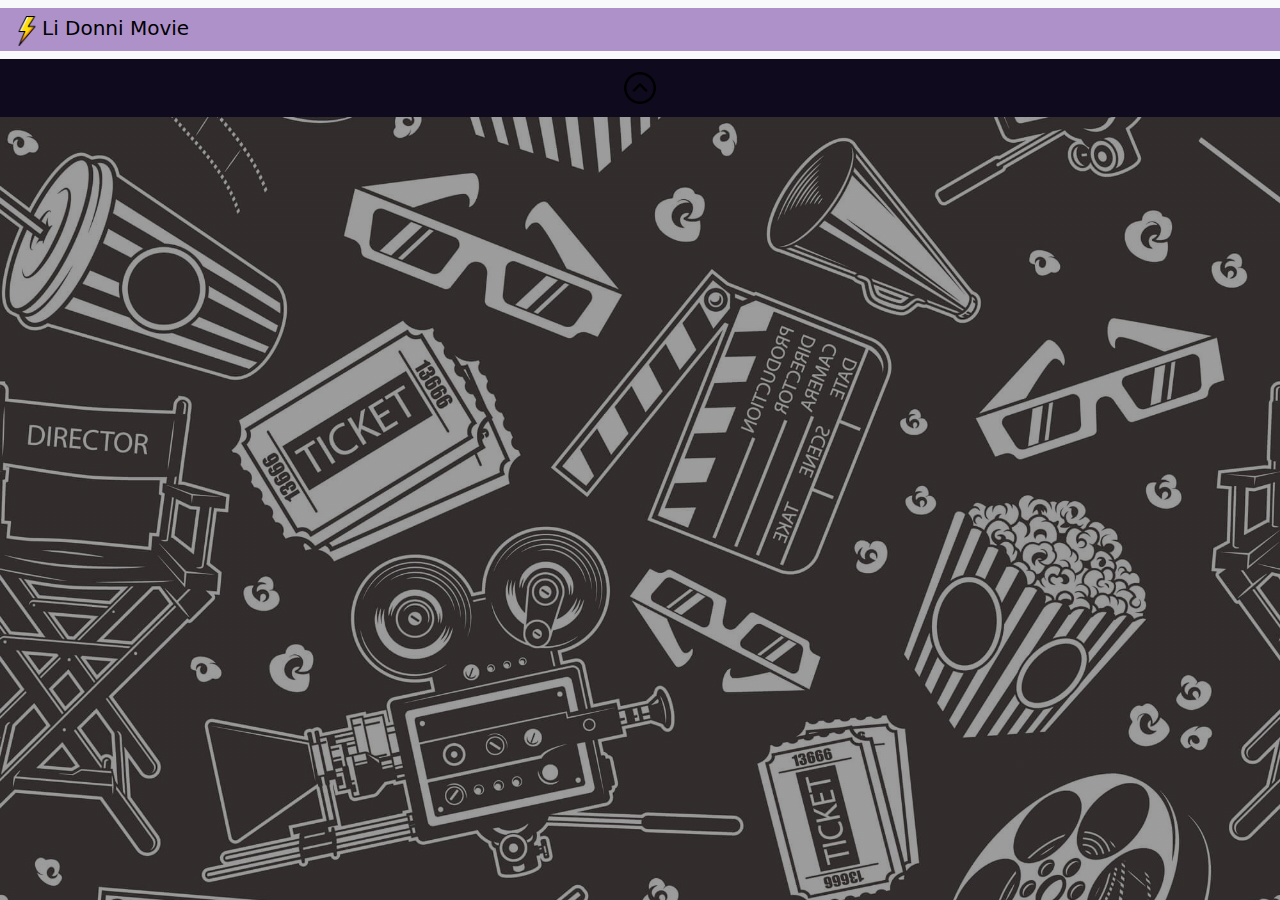
<file: Paginas/cargarapi.html>
<!DOCTYPE html>
<html lang="es">
    <head>
        <meta charset="UTF-8">
        <meta name="viewport" content="width=device-width, initial-scale=1.0">
        <title>Li Donni Movie</title>
        <link href="https://cdn.jsdelivr.net/npm/bootstrap@5.3.3/dist/css/bootstrap.min.css" rel="stylesheet" integrity="sha384-QWTKZyjpPEjISv5WaRU9OFeRpok6YctnYmDr5pNlyT2bRjXh0JMhjY6hW+ALEwIH" crossorigin="anonymous">
        <link href="../Estilos/estilos.css" rel="stylesheet">
    </head>
    <body class="bodyRegistrarse">
        <nav class="navbar bg-body-tertiary" id="inicio">
            <div class="container-fluid" id="navegacion">
                <a class="navbar-brand" href="../index.html" id="navegacion">
                    <img src="../Imagenes/destello.png" alt="Logo" width="30" height="30" class="d-inline-block align-text-top">Li Donni Movie
                </a>
            </div>
        </nav>
    <main id="main" class="main">
        <section class="seccionCargarApi">
            <div class="contenedor" id="contenedor"></div>

                    <div class="pie">
                        <div class="p-2">
                            <a href="#inicio" class="flechaArriba">
                                <img src="/Imagenes/flecha-hacia-arriba.png" alt="ir arriba flecha">
                            </a>
                        </div>
                    </div>  
        </section>
    </main>
    <script src="https://cdn.jsdelivr.net/npm/bootstrap@5.3.3/dist/js/bootstrap.bundle.min.js" integrity="sha384-YvpcrYf0tY3lHB60NNkmXc5s9fDVZLESaAA55NDzOxhy9GkcIdslK1eN7N6jIeHz" crossorigin="anonymous"></script>
    <script src="cargarapi.js"></script>
</body>
</html>
</file>
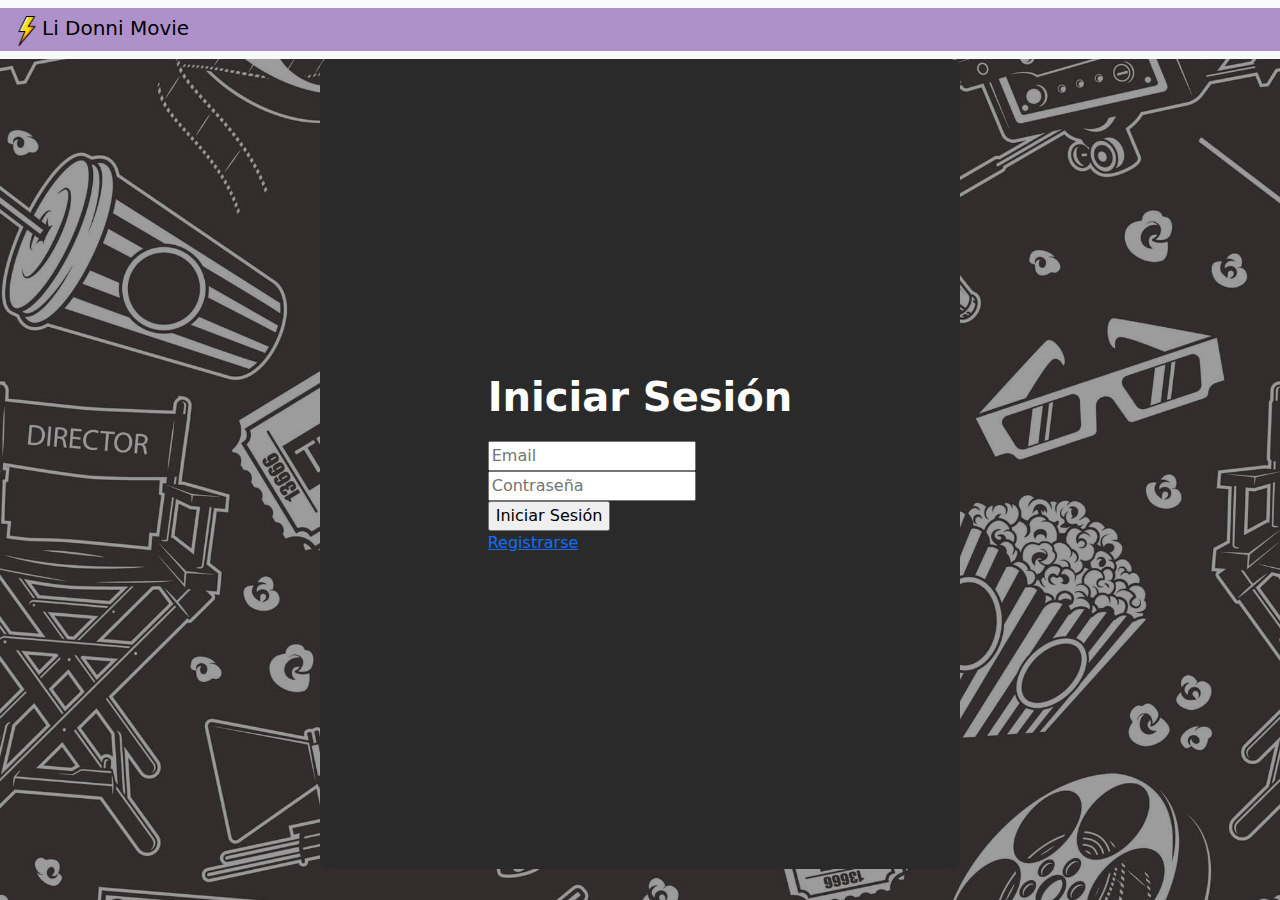
<file: Paginas/iniciarseccion.html>
<!DOCTYPE html>
<html lang="en">
<head>
    <title>Iniciar Seccion</title>
    <meta charset="UTF-8">
    <meta name="viewport" content="width=device-width, initial-scale=1.0">
    <link href="https://cdn.jsdelivr.net/npm/bootstrap@5.3.3/dist/css/bootstrap.min.css" rel="stylesheet" integrity="sha384-QWTKZyjpPEjISv5WaRU9OFeRpok6YctnYmDr5pNlyT2bRjXh0JMhjY6hW+ALEwIH" crossorigin="anonymous">
    <link href="../Estilos/estilos.css" rel="stylesheet">
</head>
<body class="bodyRegistrarse">
    <nav class="navbar bg-body-tertiary" >
        <div class="container-fluid" id="navegacion">
            <a class="navbar-brand" href="../index.html" id="navegacion">
                <img src="../Imagenes/destello.png" alt="Logo" width="30" height="30" class="d-inline-block align-text-top">Li Donni Movie
            </a>
        </div>
    </nav>

    <main id="main" class="main">
        <div class="seccionRegistro" id="formulario">
                 <!--pongo get ya que en github pages da error el method post-->
            <form action="" method="post">
                <h2 class="tituloRegistro">Iniciar Sesión</h2>
                <div>
                    <input type="email" placeholder="Email" id="email" name="email">
                    <div class="error-text"></div>
                </div>
                <div>
                    <input type="password" placeholder="Contraseña" id="password" name="password">
                    <div class="error-text"></div>
                </div>
                <div>
                    <input class="boton" type="submit" value="Iniciar Sesión">
                </div>
                <div>
                    <a id="ayuda" class="ayuda" href="registrarse.html">Registrarse</a>
                </div>
            </form>
       </div>
    </main>


    <script src="https://cdn.jsdelivr.net/npm/bootstrap@5.3.3/dist/js/bootstrap.bundle.min.js" integrity="sha384-YvpcrYf0tY3lHB60NNkmXc5s9fDVZLESaAA55NDzOxhy9GkcIdslK1eN7N6jIeHz" crossorigin="anonymous"></script>
    <script src="javascritp.js"></script>
   </body>
</html>
</file>
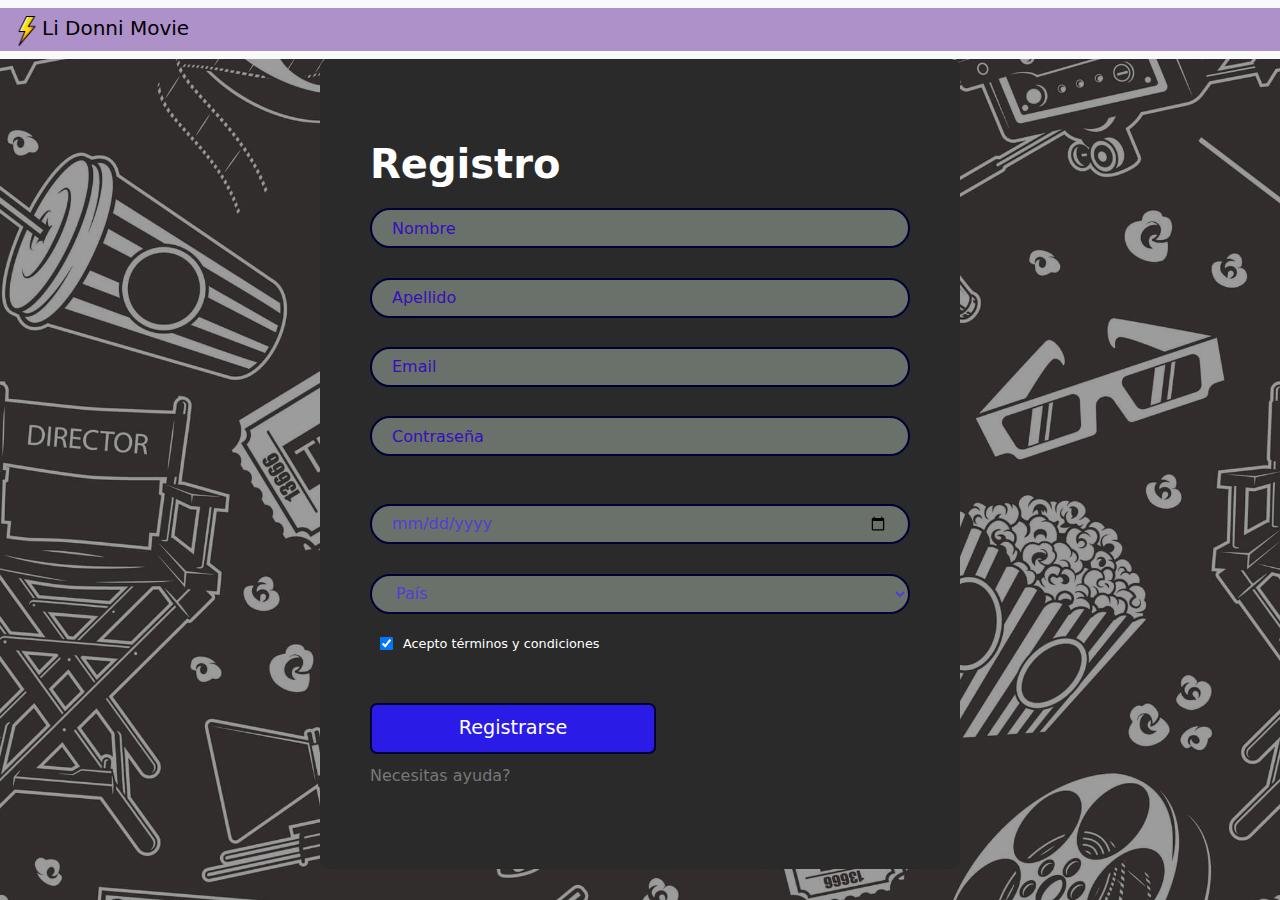
<file: Paginas/registrarse.html>
<!DOCTYPE html>
<html lang="es">
<head>
    <meta charset="UTF-8">
    <meta name="viewport" content="width=device-width, initial-scale=1.0">
    <title>Registrarse Li Donni Movie</title>
    <link href="https://cdn.jsdelivr.net/npm/bootstrap@5.3.3/dist/css/bootstrap.min.css" rel="stylesheet" integrity="sha384-QWTKZyjpPEjISv5WaRU9OFeRpok6YctnYmDr5pNlyT2bRjXh0JMhjY6hW+ALEwIH" crossorigin="anonymous">
    <link href="../Estilos/estilos.css" rel="stylesheet">
</head>
<body class="bodyRegistrarse">
    <nav class="navbar bg-body-tertiary" >
        <div class="container-fluid" id="navegacion">
            <a class="navbar-brand" href="../index.html" id="navegacion">
                <img src="../Imagenes/destello.png" alt="Logo" width="30" height="30" class="d-inline-block align-text-top">Li Donni Movie
            </a>
        </div>
    </nav>
    <main id="main" class="main">
        <section class="seccionRegistro">
            <form id="formRegis" action="" method="get">
                <h2 class="tituloRegistro">Registro</h2>
                <div>
                    <input type="text" placeholder="Nombre" id="textbox" name="nombre">
                    <div class="texterror"><span>Nombre invalido</span></div>
                </div>
                <div>
                    <input type="text" placeholder="Apellido" id="textbox" name="apellido">
                    <div class="texterror"><span>Apellido invalido</span></div>
                </div>
                <div>
                    <input type="email" placeholder="Email" id="textbox" name="email">
                    <div class="texterror"><span>Correo invalido</span></div>
                </div>
                <div>
                    <input type="password" placeholder="Contraseña" id="textbox" name="password" >
                    <div class="texterror"><span>La contraseña debe tener al menos 8 caracteres, una mayuscula, una minuscula y un numero</span></div>
                </div>
                <div>
                    <input type="date" placeholder="Fecha de Nacimiento (dd/mm/aaaa)" id="textbox" name="fechaNacimiento">
                    <div class="texterror"><span>Fecha invalida</span></div>
                </div>
                <div>
                    <select name="pais" id="pais">
                        <option value="">País</option>
                        <option value="AR">Argentina</option>
                        <option value="BO">Bolivia</option>
                        <option value="BR">Brasil</option>
                        <option value="CH">Chile</option>
                        <option value="CO">Colombia</option>
                        <option value="EC">Ecuador</option>
                        <option value="PY">Paraguay</option>
                        <option value="PE">Perú</option>
                        <option value="UY">Uruguay</option>
                        <option value="VE">Venezuela</option>
                    </select>
                    <div class="texterror"></div>
                </div>
                <div class="terminos">
                    <input class="check" type="checkbox" id="terminos" checked="true">
                    <label class="textoCheck" for="terminos">Acepto términos y condiciones</label>
                    <div class="texterror"><span>Debes aceptar terminos y condiciones</span></div>
                </div>
                <div>
                    <input class="boton" type="submit" value="Registrarse">
                </div>
                <div>
                    <a class="ayuda" href="#">Necesitas ayuda?</a>
                </div>
            </form>
        </section>
    </main>
    <script src="https://cdn.jsdelivr.net/npm/bootstrap@5.3.3/dist/js/bootstrap.bundle.min.js" integrity="sha384-YvpcrYf0tY3lHB60NNkmXc5s9fDVZLESaAA55NDzOxhy9GkcIdslK1eN7N6jIeHz" crossorigin="anonymous"></script>
</body>
</html>
</file>
<file: Estilos/estilos.css>
/* width */
::-webkit-scrollbar {
    width: 10px;
}
  
/* Track */
::-webkit-scrollbar-track {
    background: rgb(23, 23, 23);
}
   
/* Handle */
::-webkit-scrollbar-thumb {
    background: #9f3647;
}
  
/* Handle on hover */
::-webkit-scrollbar-thumb:hover {
    background:#9f3647;
}

/* PRINCIPAL */
body{
    background: rgb(0,0,0);
    color:white;
    min-height: 100vh;
}

/* BARRA DE NAVEGACION*/

#navegacion {
    background-color: rgb(175, 145, 202);
}

/* BARRA DE NAVEGACION DIFERENTES OPCIONES*/
.nav-item {
    font-size: 1.5rem;
    font-style: oblique;
    .nav-link {
        justify-content: right;
         }
  
    &:hover {
        transform: scale(1);
        box-shadow: 0 0 13px rgba(139, 240, 7, 0.521);
        border-radius: 1px;
        background-color: rgb(130, 187, 236);

    }
}



/* CARGO EL ESTILO Y IMAGEN DE REGISTRACION SECCION */

.bodyRegistrarse{
    height: 100vh;
    background:linear-gradient(to right top, #24242473,#24242473),url("../Imagenes/bg-register.jpg");
    background-size: cover;
    background-position: center;
}



/* ESTILO DE CADA PAGINA */

.main{
    .seccionRegistro{
        background-color:rgb(42, 42, 42);
        color:white;
        width: 50%;
        margin:0 auto;
        border-radius: 9px;
        padding: 40px 10px;
        display: flex;
        flex-direction: column;
        justify-content: center;
        align-items: center;
        height: 90vh;
        font-size: 1rem;
        .tituloRegistro{
            font-size: 2.5rem;
            font-weight: 650;
            margin-bottom: 20px;
        }
        #formRegis{
            width: 100%;
            padding: 40px;
            color:white;
           
            #textbox,#pais{
                width: 100%;
                margin-bottom: 10px;
                height: 40px;
                padding: 0px 20px;
                font-size: 1rem;
                border-radius: 20px;
                color:rgb(78, 62, 218);
                border: 2px solid rgb(0, 0, 53);
                background-color:rgba(113, 120, 113, 0.907);
                outline: none;
                transition: transform 0.3s, box-shadow 0.3s;
                &::placeholder{
                    color:rgb(53, 15, 190);
                }                    
                &:hover {
                  background-color: rgba(255, 255, 255, 0.3);
                  box-shadow: 0 0 10px rgba(255, 255, 255, 0.3);
               }
               &:not(:focus):invalid{
                border:2px solid red;

               }
               &:not(:focus):invalid ~ .texterror{
                visibility: visible;

               }
            }
            .texterror{
                color:red;
                font-size: 0.8rem;
                margin-top: 0px;
                margin-bottom: 0px;
                visibility: hidden;
            }
            .terminos{
                font-size: 0.8rem;
                display:flex;
                align-items: center;
                margin-bottom: 20px;
                margin-top: 0px;
                padding: 10px;
                .textoCheck{
                    margin-left: 10px;
                }
                .check:not(:checked) ~ .texterror
                {
                    visibility: visible;
                }
            }
            .boton
            {
                width: 50%;
                height: 3.5vw;
                box-sizing: content-box;
                background-color: rgb(42, 28, 230);
                border: 2px solid rgb(0, 0, 53);
                border-radius: 7px;
                color:white;
                padding: auto;
                font-size: 1.5vw;
                font-weight: 400;
                margin-top: 20px;
                margin-bottom: 10px;
                transition: transform 0.3s, box-shadow 0.3s;
                &:hover {
                  background-color: rgba(67, 11, 172, 0.3);
                  transform: scale(0.95);
                  box-shadow: 0 0 10px rgba(67, 11, 172, 0.3);
               }
            }
            .ayuda{
                margin-top:40px;
                font-size: 1rem;
                text-decoration: none;
                color: #787878;
                font-weight:400;
            }
        }
    }
    .peliculasAclamadas{
        width:80%;
        margin: 0 auto;
        text-align: center;
        margin-top: 10px;
        margin-bottom:60px;
        .tituloSection{
            font-size: 2.5rem;
            font-weight: 700;
            margin-bottom: 40px;
        }
        .aclamadas{
            overflow-x: scroll;
            overflow-y: hidden;
            width: 100%;
            display: flex;
            justify-content: flex-start;
            align-items: flex-start;
            padding: 0px 0px 40px 0px;
            .peliculaItem{
                border-radius: 25px;
                width: 170px;
                min-width: 170px;
                font-size: 20px;
                cursor: pointer;
                margin-left: 30px;
                display: flex;
                flex-direction: column;
                justify-content: space-between;
               
                .imgAclamada{
                    border-radius: 5%;
                    width: 95%;
                    height: 95%;
                    object-fit: cover;
                }
                
            }
           
        
        }
    }

    .peliculasTendencia{
        width:80%;
        margin: 0 auto;
        text-align: center;
        margin-top: 10px;
        .tituloSection{
            font-size: 2.5rem;
            font-weight: 700;
            margin-bottom: 40px;
        }
        .peliculas{
            display: flex;
            justify-content: center;
            flex-wrap: wrap;
            gap:60px;
            a{
                text-decoration: none;
                color: #ffffff;
                .pelicula{
                    width:200px;
                    height: 300px;
                    position: relative;
                    overflow: hidden;
                    border-radius: 10px;
                    transition: all 0.5s ease;
                   
                    .imgTendencia{
                        width: 100%;
                        height: 100%;
                        object-fit: cover;
                        border-radius: 10px;
                       
                    }
                  
                    .tituloPelicula{
                        z-index: 2;
                        position: absolute;
                        text-align: center;
                        top: 50%;
                        left: 50%;
                        max-width: 20rem;
                        width: 100%;
                        transform: translateY(-50%) translateX(-50%);
                        h4 {
                            font-size: 1.6rem;
                            font-weight: bold;
                            opacity: 0;
                            margin-bottom: 0.5rem;
                            letter-spacing: 0.1rem;
                            transition: opacity 0.5s ease-in-out;
    
                        }
                    }
                   
                    &:hover{
                       box-shadow: 0 0 30px #9f3648cd;
                       transform: scale(0.9);
                     
                    }
                    &:hover .tituloPelicula{
                        width: 100%;
                        height: 100%;
                        backdrop-filter: blur(20px);
                        display: flex;
                        justify-content: center;
                        align-items: center;
                    }
                    &:hover h4 {
                        width: 100%;
                        padding: 0.5rem;
                        opacity: 1;
                    }

                 
                }
            }
          
        }
    }
}


/* PIE DE PAGINA */

.footer{
    background-color:#9f3647;
    height: 80px;
    position: relative;
    bottom: 0;
    width: 100%;
    .p-2{
     background-color:#9f3647;
     &:hover {
        background-color: #c23d53;
        box-shadow: 0 0 10px #c23d53;
     }
    }
    .flechaArriba{
        position: fixed;
        bottom: 20px;
        right: 20px;
        color: white;
        cursor: pointer;
    }
   
}


.centro{
  
    background-position: center;
    background-size: cover;
    background-repeat: no-repeat;
    height: 100vh;
}

   

/*MEDIA QUERYS PARA MOBILE O TABLE PAGINA REGISTRACION E INICIO SECCION*/
@media (max-width: 700px) {
    .main{
        .seccionRegistro{
            width: 60%;
            padding: 30px 30px;
            .tituloRegistro{
            font-size: 1.5rem;
            }

            #formRegis{
                width: 100%;
                padding: 40px;
              .boton {
                   font-size: 1.5vw;
                }
            }
        }
    }
}

/* ESTILO PARA API */

.pie {
	position: relative;
	bottom: 0;
	background: #100a1f;
	width: 100%;
	display: flex;
	justify-content: center;
	gap: 20px;
	padding: 5px;
}

.contenedor {
	width: 100%;
	max-width: 1200px;
	margin: 0 auto 0 auto;
	display: grid;
	grid-template-columns: repeat(3, 1fr);
	-ms-grid-columns: repeat(3, 1fr);
	gap: 20px;
}
</file>
